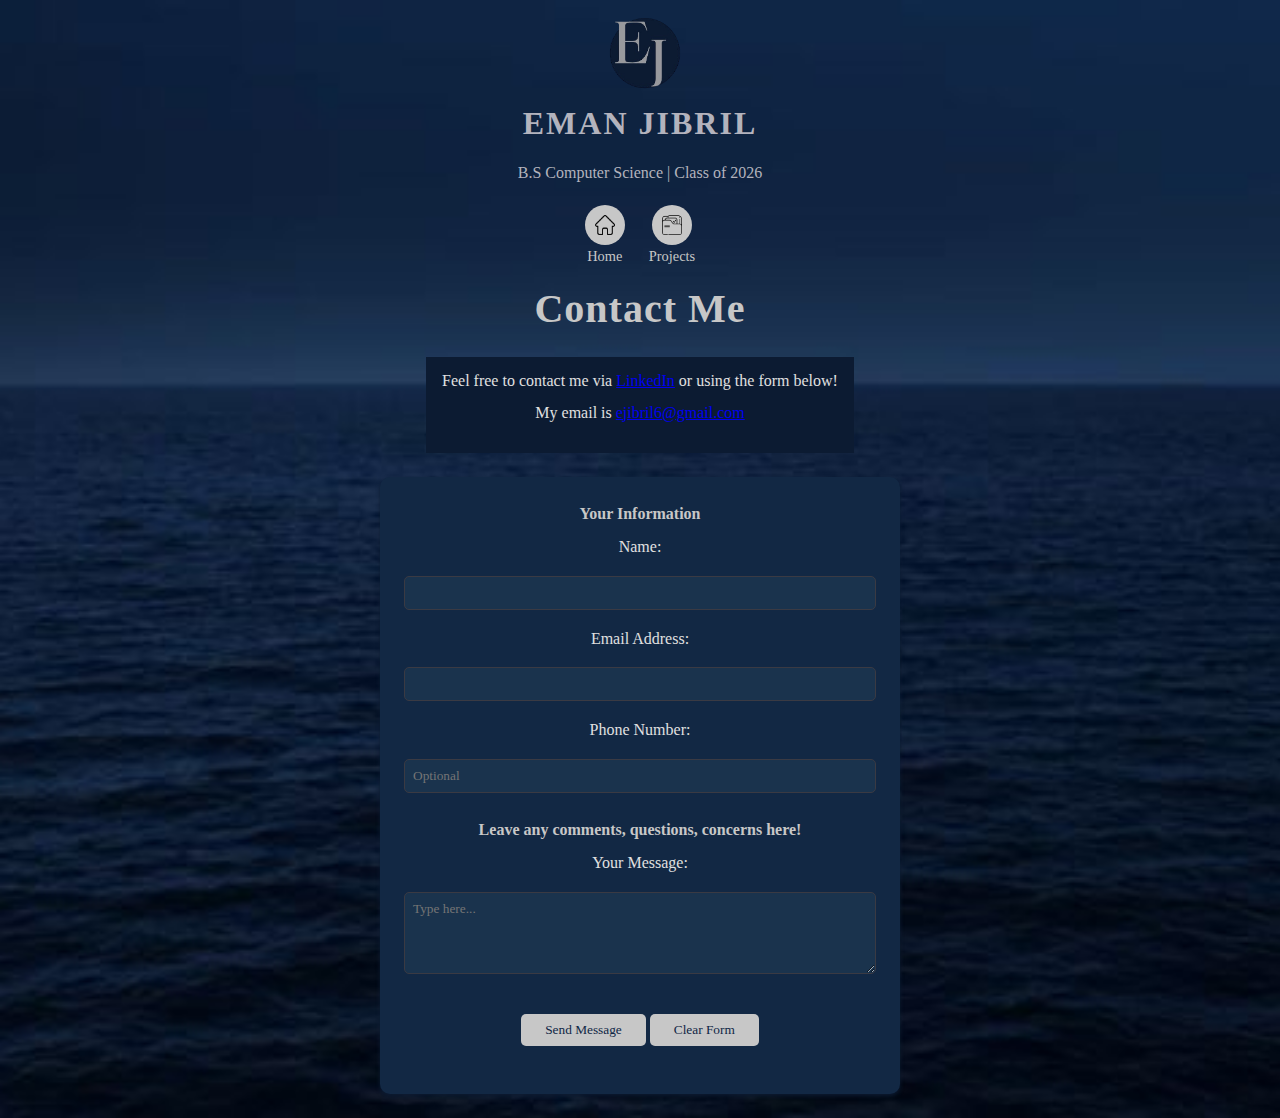
<file: contact.html>
<!DOCTYPE html>
<html>

<head>
    <meta charset="utf-8">
    <title>Contact Me</title>
    <link rel="stylesheet" href="contact.css">
</head>

<body>
    <div class="header">
        <img src="images/Logo.png" alt="Logo">
        <h1>EMAN JIBRIL</h1>
        <p>B.S Computer Science | Class of 2026</p>
    </div>
    <div class="nav-links">
        <a href="index.html">
            <div class="icon">
                <img src="images/homeIcon.png" alt="Home">
            </div>
            Home
        </a>
        <a href="projects.html">
            <div class="icon">
                <img src="images/portfolioIcon.png" alt="Projects">
            </div>
            Projects
        </a>
    </div>
    <header>
        <h1>Contact Me</h1>
    </header>
    <div class="text">
        <p>Feel free to contact me via <a href="https://www.linkedin.com/in/emanjibril" target="_blank">LinkedIn</a> or
            using the form below!</p>
        <p>My email is <a href="mailto:ejibril6@gmail.com">ejibril6@gmail.com</a></p>
    </div>

    <form action="mailto:ejibril6@gmail.com" method="post" enctype="typle/plain">
        <fieldset>
            <legend>Your Information</legend>
            <label for="form-name">Name:</label>
            <input type="text" name="username" id="form-name" required>

            <label for="form-email">Email Address:</label>
            <input type="email" name="emailaddress" id="form-email" required>

            <label for="form-tel">Phone Number:</label>
            <input type="tel" name="telephone" id="form-tel" placeholder="Optional">
        </fieldset>

        <fieldset>
            <legend>Leave any comments, questions, concerns here!</legend>
            <label for="form-message">Your Message:</label>
            <textarea name="message" id="form-message" rows="4" cols="60" maxlength="500"
                placeholder="Type here..."></textarea>
        </fieldset>

        <p>
            <input type="submit" value="Send Message">
            <input type="reset" value="Clear Form">
        </p>
    </form>
</body>

</html>
</file>
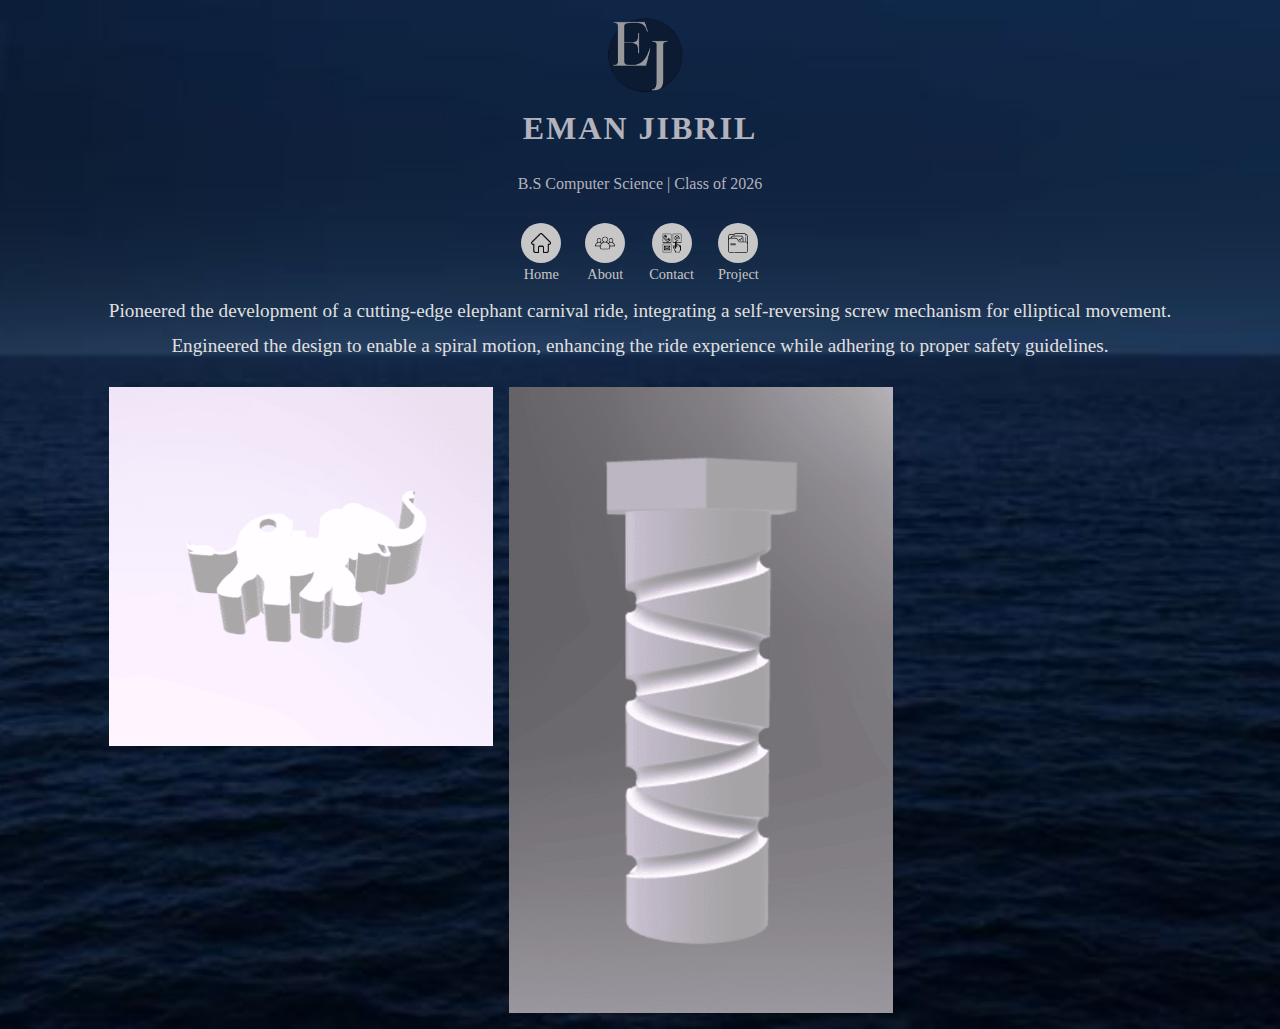
<file: Elephant.html>
<!DOCTYPE html>
<html lang="en">

<head>
    <meta charset="UTF-8">
    <title>Projects</title>
    <link rel="stylesheet" href="style.css">
</head>

<header>
    <div class="header">
        <img src="images/Logo.png" alt="Logo">
        <h1>EMAN JIBRIL</h1>
        <p>B.S Computer Science | Class of 2026</p>
    </div>
    <div class="nav-links">
        <a href="index.html">
            <div class="icon">
                <img src="images/homeIcon.png" alt="Home">
            </div>
            Home
        </a>
        <a href="about.html">
            <div class="icon">
                <img src="images/AboutMeIcon.png" alt="About">
            </div>
            About
        </a>
        <a href="contact.html">
            <div class="icon">
                <img src="images/ConctactMe.png" alt="Contact">
            </div>
            Contact
        </a>
        <a href="projects.html">
            <div class="icon">
                <img src="images/portfolioIcon.png" alt="Project">
            </div>
            Project
        </a>
    </div>
    <div class="text">
        <p>
            Pioneered the development of a cutting-edge elephant carnival ride, integrating a self-reversing screw
            mechanism for elliptical movement.
            <br>Engineered the design to enable a spiral motion, enhancing the ride experience while adhering to proper
            safety guidelines.
        </p>
    </div>
    <div class="images">
        <picture>
            <source media="(min-width:480px)" srcset="images/elephantModel_600.png 1200w, images\elephantModel 600w"
                sizes="60vw">
            <img src="images\elephantModel.png" alt="Elephant">
        </picture>
        <picture>
            <source media="(min-width:480px)" srcset="images/helix_600.png 1200w, images\helix 600w" sizes="60vw">
            <img src="images\helix.png" alt="Hydroelectric Dam Model">
        </picture>
    </div>
</header>

<body>

</body>
</file>
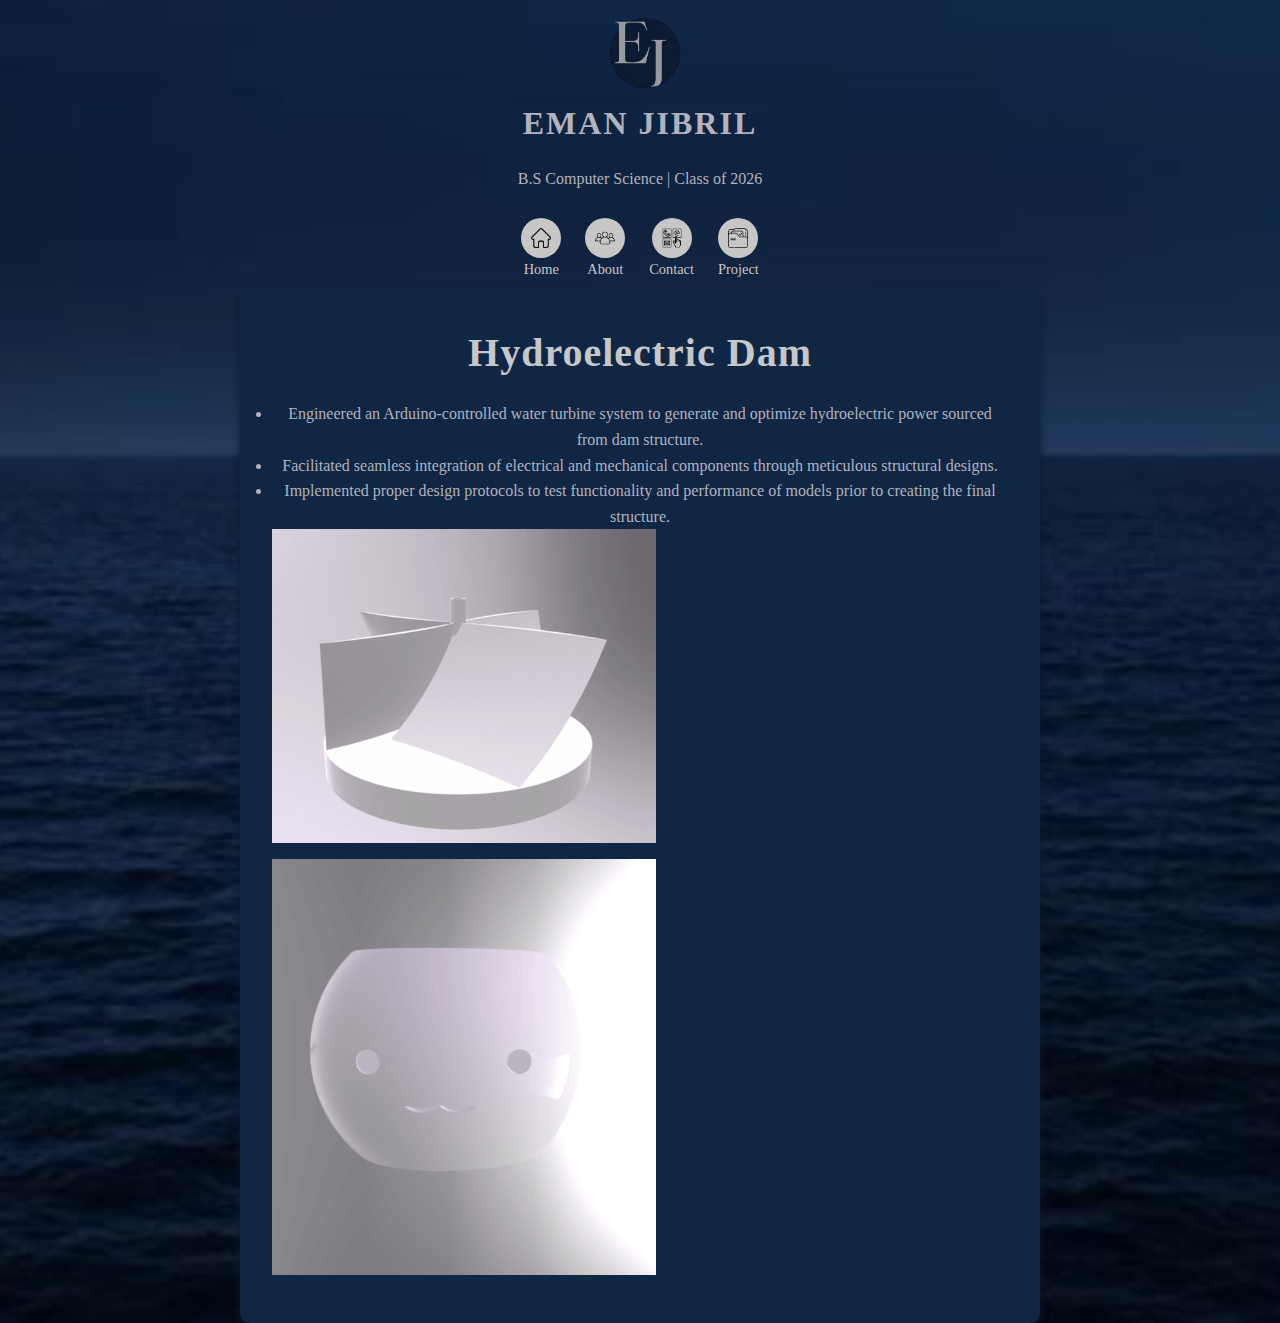
<file: Hydroelectric.html>
<!DOCTYPE html>
<html lang="en">

<head>
    <meta charset="UTF-8">
    <title>Hydroelectric Dam Project</title>
    <link rel="stylesheet" href="style.css">
</head>
<header>
    <div class="header">
        <img src="images/Logo.png" alt="Logo">
        <h1>EMAN JIBRIL</h1>
        <p>B.S Computer Science | Class of 2026</p>
    </div>
    <div class="nav-links">
        <a href="index.html">
            <div class="icon">
                <img src="images/homeIcon.png" alt="Home">
            </div>
            Home
        </a>
        <a href="about.html">
            <div class="icon">
                <img src="images/AboutMeIcon.png" alt="About">
            </div>
            About
        </a>
        <a href="contact.html">
            <div class="icon">
                <img src="images/ConctactMe.png" alt="Contact">
            </div>
            Contact
        </a>
        <a href="projects.html">
            <div class="icon">
                <img src="images/portfolioIcon.png" alt="Project">
            </div>
            Project
        </a>
    </div>
</header>

<body>
    <div class="content">
        <h1>Hydroelectric Dam</h1>
        <ul>
            <li>Engineered an Arduino-controlled water turbine system to generate and optimize hydroelectric power
                sourced from dam structure.</li>
            <li>Facilitated seamless integration of electrical and mechanical components through meticulous structural
                designs.</li>
            <li>Implemented proper design protocols to test functionality and performance of models prior to creating
                the final structure.</li>
        </ul>
        <div class="images">
            <picture>
                <source media="(min-width:480px)" srcset="images/turbineModel_600.png 1200w, images\turbineModel 600w"
                    sizes="60vw">
                <img src="images\turbineModel.png" alt="Hydroelectric Turbine System">
            </picture>
            <picture>
                <source media="(min-width:480px)" srcset="images/reservoir_600.png 1200w, images\reservoir 600w"
                    sizes="60vw">
                <img src="images\reservoir.png" alt="Hydroelectric Dam Model">
            </picture>
        </div>
    </div>
</body>

</html>
</file>
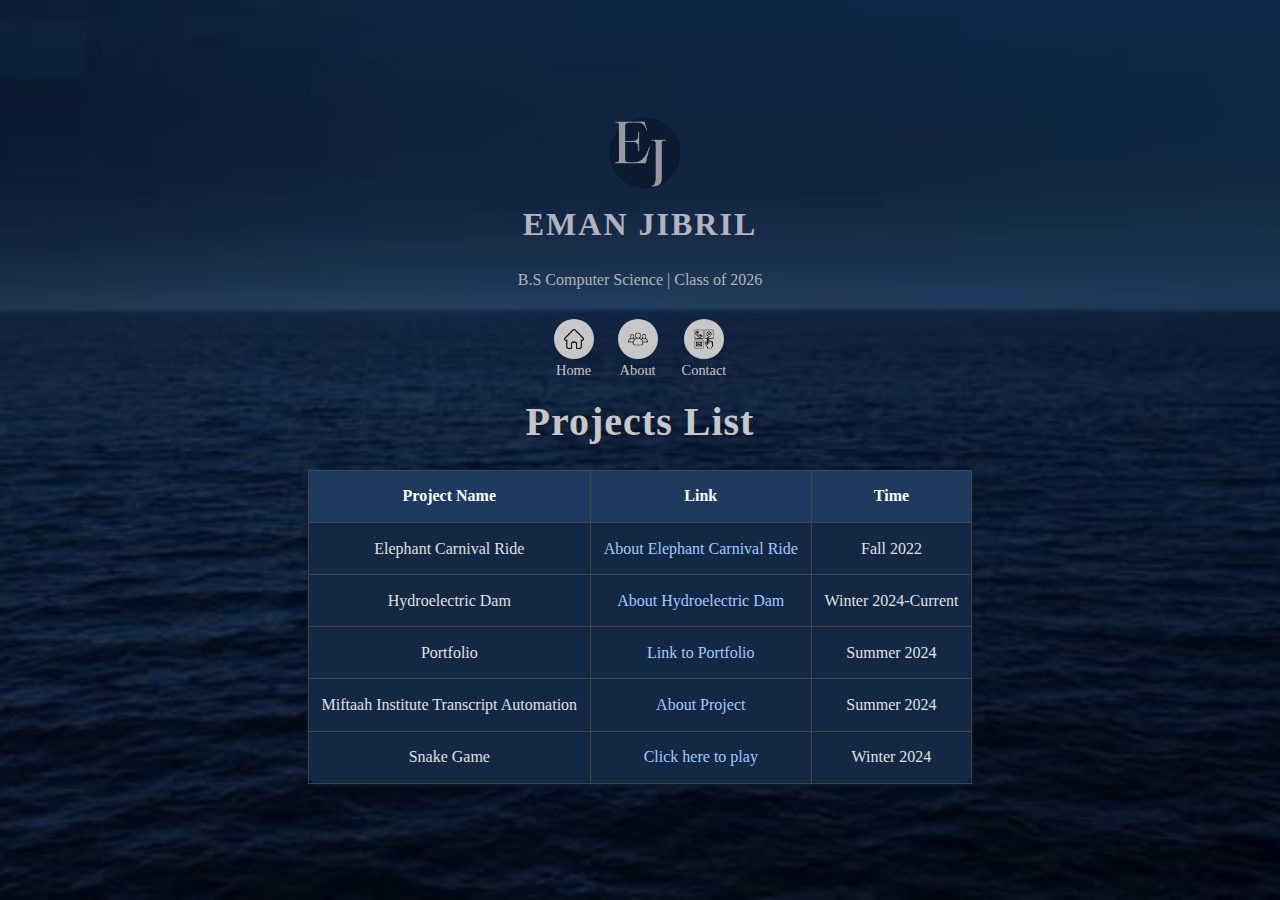
<file: projects.html>
<!DOCTYPE html>
<html lang="en">

<head>
    <meta charset="UTF-8">
    <title>Projects</title>
    <link rel="stylesheet" href="projects.css">
</head>

<body>
    <header>
        <div class="header">
            <img src="images/Logo.png" alt="Logo">
            <h1>EMAN JIBRIL</h1>
            <p>B.S Computer Science | Class of 2026</p>
        </div>
        <div class="nav-links">
            <a href="index.html">
                <div class="icon">
                    <img src="images/homeIcon.png" alt="Home">
                </div>
                Home
            </a>
            <a href="about.html">
                <div class="icon">
                    <img src="images/AboutMeIcon.png" alt="About">
                </div>
                About
            </a>
            <a href="contact.html">
                <div class="icon">
                    <img src="images/ConctactMe.png" alt="Contact">
                </div>
                Contact
            </a>
        </div>
    </header>

    <main>
        <h1>Projects List</h1>

        <table>
            <tr>
                <th>Project Name</th>
                <th>Link</th>
                <th>Time</th>
            </tr>
            <tr>
                <td>Elephant Carnival Ride</td>
                <td><a href="Elephant.html">About Elephant Carnival Ride</a></td>
                <td>Fall 2022</td>
            </tr>
            <tr>
                <td>Hydroelectric Dam</td>
                <td><a href="Hydroelectric.html">About Hydroelectric Dam</a></td>
                <td>Winter 2024-Current</td>
            </tr>
            <tr>
                <td>Portfolio</td>
                <td><a href="https://emanjibril.github.io/portfolio" target="_blank">Link to Portfolio</a></td>
                <td>Summer 2024</td>
            </tr>
            <tr>
                <td>Miftaah Institute Transcript Automation</td>
                <td><a href="Transcript.html">About Project</a></td>
                <td>Summer 2024</td>
            </tr>
            <tr>
                <td>Snake Game</td>
                <td><a href="snake_game.html">Click here to play</a></td>
                <td>Winter 2024</td>
            </tr>
        </table>
    </main>
</body>

</html>
</file>
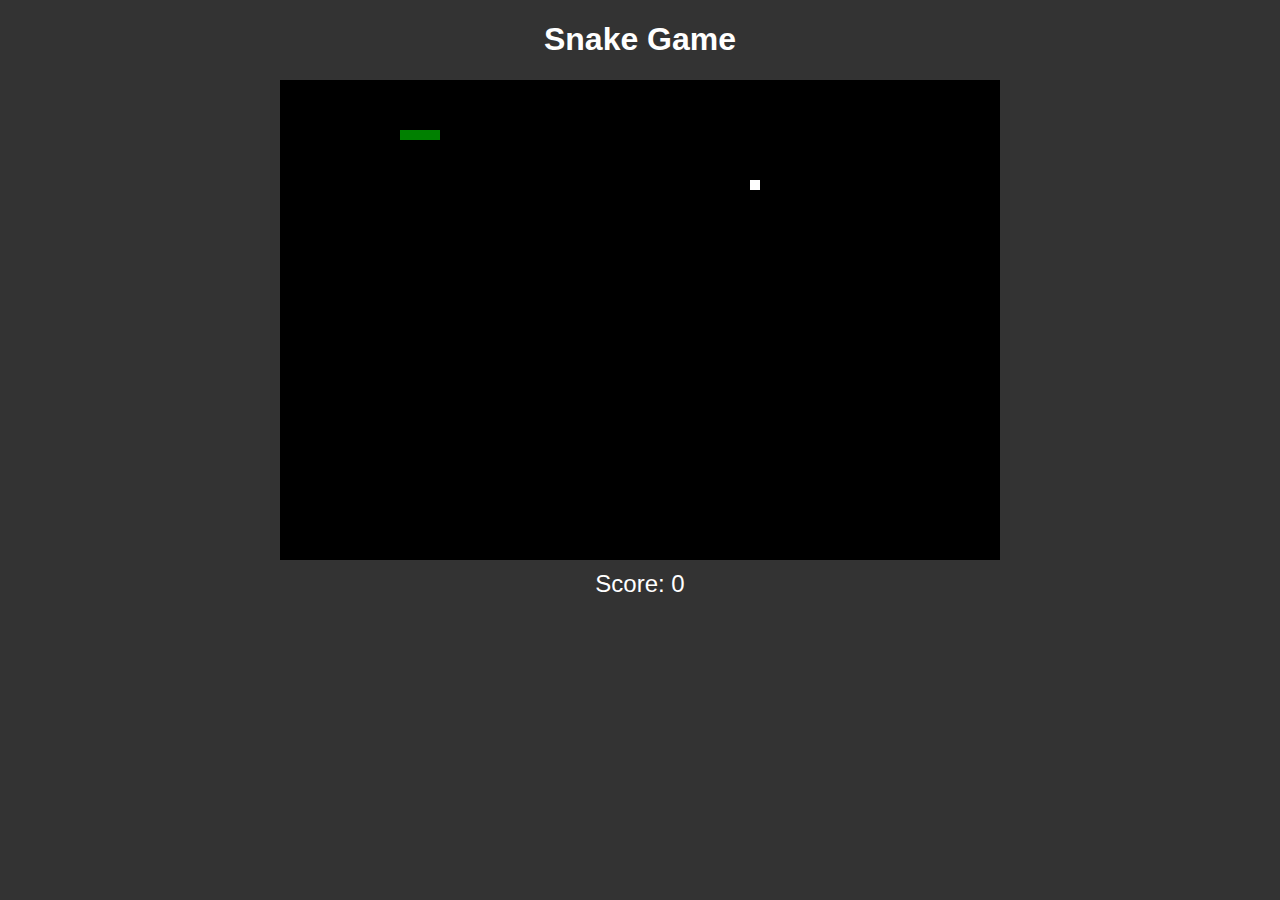
<file: snake_game.html>
<!DOCTYPE html>
<html lang="en">

<head>
    <meta charset="utf-8" />
    <meta name="viewport" content="width=device-width, initial-scale=1.0" />
    <title>Snake Game</title>
    <style>
        canvas {
            display: block;
            margin: 0 auto;
            background-color: black;
        }

        #score {
            text-align: center;
            font-size: 24px;
            margin-top: 10px;
            color: white;
        }

        body {
            background-color: #333;
            color: white;
            font-family: Arial, sans-serif;
        }
    </style>
</head>

<body>
    <h1 style="text-align:center;">Snake Game</h1>
    <canvas id="game_canvas" width="720" height="480"></canvas>
    <div id="score">Score: 0</div>

    <script>
        const canvas = document.getElementById("game_canvas");
        const ctx = canvas.getContext("2d");
        const width = canvas.width;
        const height = canvas.height;
        const scoreDisplay = document.getElementById("score");

        let snake = [{ x: 100, y: 50 }, { x: 90, y: 50 }, { x: 80, y: 50 }, { x: 70, y: 50 }];
        let direction = 'RIGHT';
        let fruit = { x: Math.floor(Math.random() * width / 10) * 10, y: Math.floor(Math.random() * height / 10) * 10 };
        let score = 0;

        function drawSnake() {
            ctx.fillStyle = 'green';
            snake.forEach(part => ctx.fillRect(part.x, part.y, 10, 10));
        }

        function drawFruit() {
            ctx.fillStyle = 'white';
            ctx.fillRect(fruit.x, fruit.y, 10, 10);
        }

        function moveSnake() {
            const head = { x: snake[0].x, y: snake[0].y };
            if (direction === 'RIGHT') head.x += 10;
            if (direction === 'LEFT') head.x -= 10;
            if (direction === 'UP') head.y -= 10;
            if (direction === 'DOWN') head.y += 10;
            snake.unshift(head);

            // Check for collision with fruit
            if (head.x === fruit.x && head.y === fruit.y) {
                fruit = { x: Math.floor(Math.random() * width / 10) * 10, y: Math.floor(Math.random() * height / 10) * 10 };
                score++;
                scoreDisplay.textContent = `Score: ${score}`;
            } else {
                snake.pop();
            }

            // Check for collision with walls or self
            if (head.x < 0 || head.x >= width || head.y < 0 || head.y >= height || snake.slice(1).some(part => part.x === head.x && part.y === head.y)) {
                gameOver();
            }
        }

        function gameOver() {
            ctx.fillStyle = 'red';
            ctx.font = '40px Arial';
            ctx.fillText(`Game Over! Score: ${score}`, width / 4, height / 2);
            clearInterval(game);
        }

        function changeDirection(event) {
            const key = event.keyCode;
            if (key === 37 && direction !== 'RIGHT') direction = 'LEFT';
            if (key === 38 && direction !== 'DOWN') direction = 'UP';
            if (key === 39 && direction !== 'LEFT') direction = 'RIGHT';
            if (key === 40 && direction !== 'UP') direction = 'DOWN';
        }

        document.addEventListener('keydown', changeDirection);

        function gameLoop() {
            ctx.clearRect(0, 0, width, height);
            drawSnake();
            drawFruit();
            moveSnake();
        }

        const game = setInterval(gameLoop, 100);
    </script>
</body>

</html>
</file>
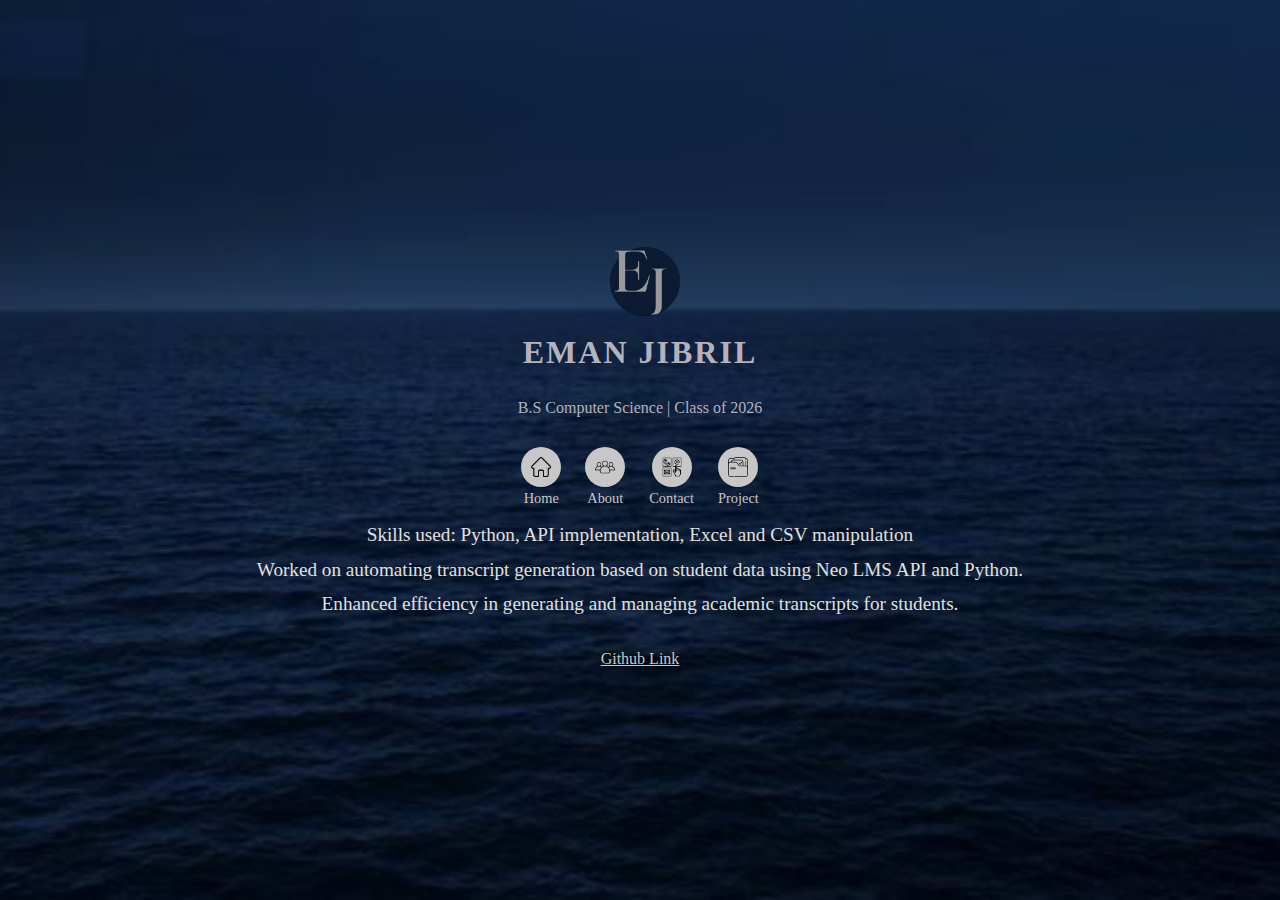
<file: Transcript.html>
<!DOCTYPE html>
<html lang="en">

<head>
    <meta charset="UTF-8">
    <title>Projects</title>
    <link rel="stylesheet" href="style.css">
</head>
<header>
    <div class="header">
        <img src="images/Logo.png" alt="Logo">
        <h1>EMAN JIBRIL</h1>
        <p>B.S Computer Science | Class of 2026</p>
    </div>
    <div class="nav-links">
        <a href="index.html">
            <div class="icon">
                <img src="images/homeIcon.png" alt="Home">
            </div>
            Home
        </a>
        <a href="about.html">
            <div class="icon">
                <img src="images/AboutMeIcon.png" alt="About">
            </div>
            About
        </a>
        <a href="contact.html">
            <div class="icon">
                <img src="images/ConctactMe.png" alt="Contact">
            </div>
            Contact
        </a>
        <a href="projects.html">
            <div class="icon">
                <img src="images/portfolioIcon.png" alt="Project">
            </div>
            Project
        </a>
    </div>
</header>

<body>
    <p>Skills used: Python, API implementation, Excel and CSV manipulation
        <br>
        Worked on automating transcript generation based on student data using Neo LMS API and Python.
        <br>Enhanced efficiency in generating and managing academic transcripts for students.
    </p>
    <a href="https://github.com/emanjibril/miftaah_transcripts">Github Link</a>

</body>
</file>
<file: contact.css>
* {
    margin: 0;
    padding: 0;
    box-sizing: border-box;
    font-family: "Georgia", serif;
}

body {
    background: url('images/background.jpg') no-repeat center center/cover;
    color: #b3b3bd;
    text-align: center;
    line-height: 1.6;
    display: flex;
    flex-direction: column;
    justify-content: center;
    align-items: center;
    min-height: 100vh;
    position: relative;
    overflow: scroll;
}

.content {
    position: relative;
    z-index: 2;
    max-width: 800px;
    margin: 0 auto;
    padding: 2rem;
    background: #0f2645;
    border-radius: 10px;
    box-shadow: 0 4px 8px #0c1b32;
}

h1 {
    font-size: 2.5rem;
    margin-bottom: 1rem;
    letter-spacing: 1px;
    color: #c7c7c7;
}

p {
    font-size: 1rem;
    margin-bottom: 1rem;
    color: #e0e0e0;
    line-height: 1;
}

.text {
    background: #0c1b32;
    padding: 1rem;
}

form {
    background: #122844;
    padding: 1.5rem;
    border-radius: 10px;
    box-shadow: 0 2px 4px #0c1b32;
    color: #e0e0e0;
    margin: 1.5rem 0;
}

fieldset {
    border: none;
    margin-bottom: 1rem;
}

legend {
    font-weight: bold;
    color: #c7c7c7;
}

label {
    display: block;
    margin: 0.5rem 0;
    color: #e0e0e0;
}

input,
textarea {
    width: 100%;
    padding: 0.5rem;
    margin: 0.5rem 0;
    border: 1px solid #3a3a43;
    border-radius: 5px;
    background-color: #1a334d;
    color: #e0e0e0;
}

input[type="submit"],
input[type="reset"] {
    width: auto;
    background-color: #c7c7c7;
    color: #0f2645;
    border: none;
    padding: 0.5rem 1.5rem;
    cursor: pointer;
    transition: background-color 0.3s;
}

input[type="submit"]:hover,
input[type="reset"]:hover {
    background-color: #a9a9a9;
}

.header,
.icon-links {
    position: relative;
    z-index: 2;
}

.header {
    margin-bottom: 0.5rem;
}

.header h1 {
    font-size: 2rem;
    letter-spacing: 2px;
    color: #b3b3bd;
}

.header p {
    font-size: 1rem;
    color: #b3b3bd;
    margin-top: 0rem;
}

.header img {
    width: 30%;
    height: 30%;
    object-fit: contain;
    margin-top: 1em;
}

.nav-links {
    margin-bottom: 0.5rem;
    display: flex;
    justify-content: center;
    gap: 1.5rem;
}

.nav-links a {
    text-decoration: none;
    color: #c7c7c7;
    display: flex;
    flex-direction: column;
    align-items: center;
    justify-content: center;
    font-size: 0.9rem;
    transition: all 0.3s ease;
}

.nav-links .icon {
    background-color: #c7c7c7;
    border-radius: 50%;
    width: 40px;
    height: 40px;
    display: flex;
    justify-content: center;
    align-items: center;
    overflow: hidden;
    transition: background-color 0.3s ease;
}

.nav-links a:hover .icon {
    background-color: #a9a9a9;
}

.nav-links img {
    width: 20px;
    height: 20px;
    object-fit: contain;
}

.nav-links a:hover {
    color: #ffffff;
}
</file>
<file: style.css>
* {
    margin: 0;
    padding: 0;
    box-sizing: border-box;
    font-family: "Georgia", serif;
}

body {
    background: url('images/background.jpg') no-repeat center center/cover;
    color: #b3b3bd;
    text-align: center;
    line-height: 1.6;
    display: flex;
    flex-direction: column;
    justify-content: center;
    align-items: center;
    min-height: 100vh;
    position: relative;
    overflow: scroll;
}

.content {
    position: relative;
    z-index: 2;
    max-width: 800px;
    margin: 0 auto;
    padding: 2rem;
    background: #0f2645;
    border-radius: 10px;
    box-shadow: 0 4px 8px #0c1b32;
}

h1 {
    font-size: 2.5rem;
    margin-bottom: 1rem;
    letter-spacing: 1px;
    color: #c7c7c7;
}

p {
    font-size: 1.2rem;
    margin-bottom: 1.5rem;
    color: #e0e0e0;
    line-height: 1.8;
}

.picture {
    justify-content: center;
}

a {
    color: #c7c7c7;
}

table {
    background: #122844;
    padding: 1.5rem;
    border-radius: 10px;
    box-shadow: 0 2px 4px #0c1b32;
    color: #e0e0e0;
    margin: 1.5rem 0;
}

.header,
.icon-links {
    position: relative;
    z-index: 2;
}

.header {
    margin-bottom: 0.5rem;
}

.header h1 {
    font-size: 2rem;
    letter-spacing: 2px;
    color: #b3b3bd;
}

.header p {
    font-size: 1rem;
    color: #b3b3bd;
    margin-top: 0rem;
}

.header img {
    width: 30%;
    height: 30%;
    object-fit: contain;
    margin-top: 1em;
}

.nav-links {
    margin-bottom: 0.5rem;
    display: flex;
    justify-content: center;
    gap: 1.5rem;
}

.nav-links a {
    text-decoration: none;
    color: #c7c7c7;
    display: flex;
    flex-direction: column;
    align-items: center;
    justify-content: center;
    font-size: 0.9rem;
    transition: all 0.3s ease;
}

.nav-links .icon {
    background-color: #c7c7c7;
    border-radius: 50%;
    width: 40px;
    height: 40px;
    display: flex;
    justify-content: center;
    align-items: center;
    overflow: hidden;
    transition: background-color 0.3s ease;
}

.nav-links a:hover .icon {
    background-color: #a9a9a9;
}

.nav-links img {
    width: 20px;
    height: 20px;
    object-fit: contain;
}

.nav-links a:hover {
    color: #ffffff;
}


@media screen and (min-width:480px) {
    nav ul {
        flex: none;
        justify-content: center;
    }

    picture {
        float: left;
        height: auto;
        margin: 0 1em 1em 0;
    }
}

@media screen and (min-width:940px) {
    picture {
        display: flex;
        flex-direction: column;
        height: auto;
        justify-content: center;
    }

}
</file>
<file: projects.css>
* {
    margin: 0;
    padding: 0;
    box-sizing: border-box;
    font-family: "Georgia", serif;
}

body {
    background: url('images/background.jpg') no-repeat center center/cover;
    color: #b3b3bd;
    text-align: center;
    line-height: 1.6;
    display: flex;
    flex-direction: column;
    justify-content: center;
    align-items: center;
    min-height: 100vh;
    position: relative;
    overflow: scroll;
}

.content {
    position: relative;
    z-index: 2;
    max-width: 800px;
    margin: 0 auto;
    padding: 2rem;
    background: #0f2645;
    border-radius: 10px;
    box-shadow: 0 4px 8px #0c1b32;
}

h1 {
    font-size: 2.5rem;
    margin-bottom: 1rem;
    letter-spacing: 1px;
    color: #c7c7c7;
}

p {
    font-size: 1.2rem;
    margin-bottom: 1.5rem;
    color: #e0e0e0;
    line-height: 1.8;
}

.picture {
    justify-content: center;
}

a {
    color: #c7c7c7;
}

table {
    background: #122844;
    padding: 1.5rem;
    border-radius: 10px;
    box-shadow: 0 2px 4px #0c1b32;
    color: #e0e0e0;
    margin: 1.5rem 0;
}

.header,
.icon-links {
    position: relative;
    z-index: 2;
}

.header {
    margin-bottom: 0.5rem;
}

.header h1 {
    font-size: 2rem;
    letter-spacing: 2px;
    color: #b3b3bd;
}

.header p {
    font-size: 1rem;
    color: #b3b3bd;
    margin-top: 0rem;
}

.header img {
    width: 30%;
    height: 30%;
    object-fit: contain;
    margin-top: 1em;
}

.nav-links {
    margin-bottom: 0.5rem;
    display: flex;
    justify-content: center;
    gap: 1.5rem;
}

.nav-links a {
    text-decoration: none;
    color: #c7c7c7;
    display: flex;
    flex-direction: column;
    align-items: center;
    justify-content: center;
    font-size: 0.9rem;
    transition: all 0.3s ease;
}

.nav-links .icon {
    background-color: #c7c7c7;
    border-radius: 50%;
    width: 40px;
    height: 40px;
    display: flex;
    justify-content: center;
    align-items: center;
    overflow: hidden;
    transition: background-color 0.3s ease;
}

.nav-links a:hover .icon {
    background-color: #a9a9a9;
}

.nav-links img {
    width: 20px;
    height: 20px;
    object-fit: contain;
}

.nav-links a:hover {
    color: #ffffff;
}


@media screen and (min-width:480px) {
    nav ul {
        flex: none;
        justify-content: center;
    }

    picture {
        float: left;
        height: auto;
        margin: 0 1em 1em 0;
    }
}

@media screen and (min-width:940px) {
    picture {
        display: flex;
        flex-direction: column;
        height: auto;
        justify-content: center;
    }

}

table {
    width: 100%;
    margin: 1rem auto;
    border-collapse: collapse;
    color: #e0e0e0;
}

table th,
table td {
    border: 1px solid #444;
    padding: 0.8rem;
    text-align: center;
    font-size: 1rem;
}

table th {
    background-color: #1d3b60;
    color: #ffffff;
    font-weight: bold;
}

table a {
    color: #a4c9ff;
    text-decoration: none;
    transition: color 0.3s ease;
}
</file>
